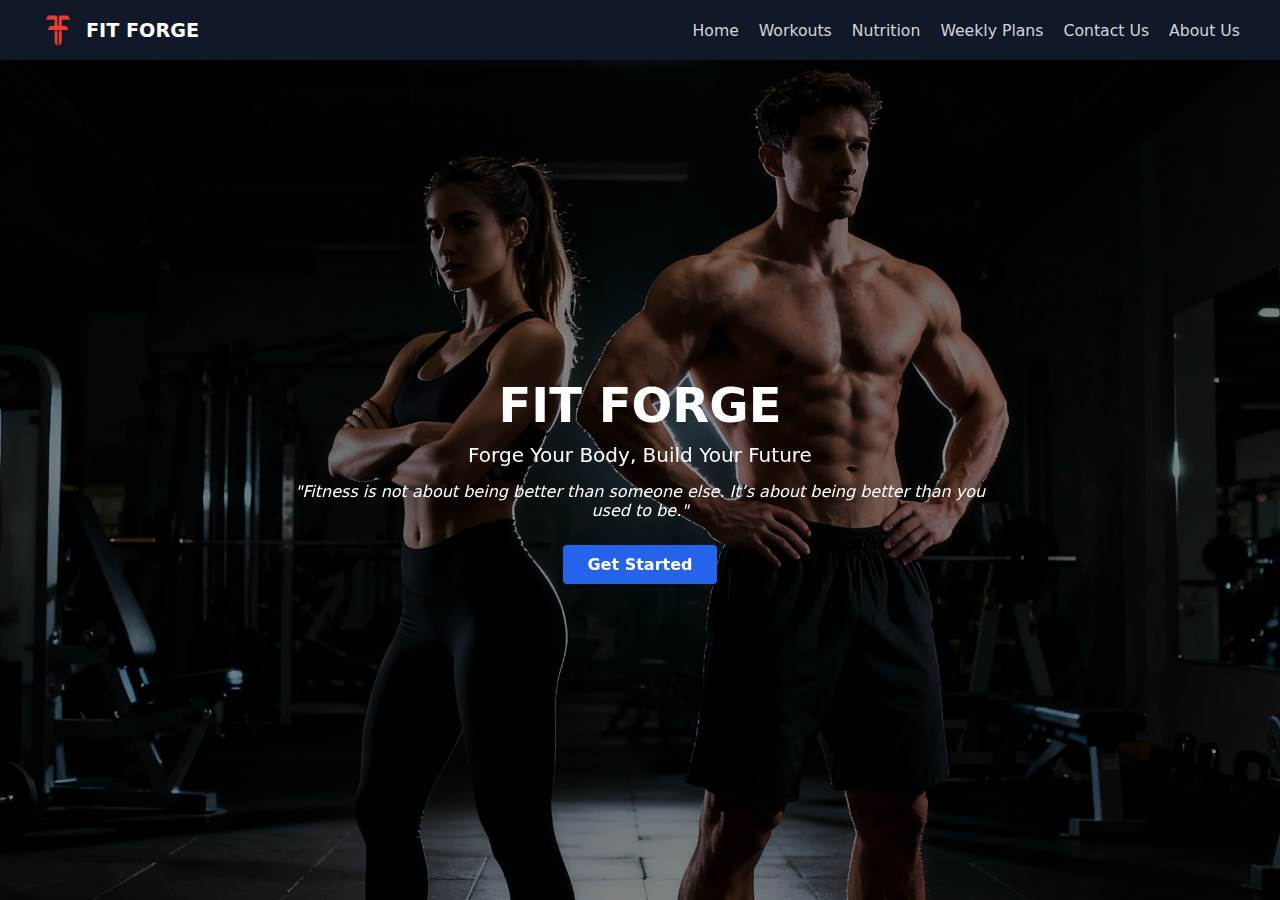
<file: index.html>
<!DOCTYPE html>
<html lang="en">
<head>
  <meta charset="UTF-8" />
  <meta name="viewport" content="width=device-width, initial-scale=1" />
  <title>FIT FORGE - Home</title>
  <link rel="icon" href="favicon.ico" />
  <link rel="stylesheet" href="style.css" />
</head>
<body>
    

  <!-- Simple Header -->
  <header class="site-header">
    <div class="logo-area">
      <img src="Logo.png" alt="FIT FORGE logo">
      <span class="site-name">FIT FORGE</span>
    </div>
    <nav class="main-nav">
      <a href="index.html">Home</a>
      <a href="workouts.html">Workouts</a>
      <a href="nutrition.html">Nutrition</a>
      <a href="weekly-plans.html">Weekly Plans</a>
      <a href="contact.html">Contact Us</a>
      <a href="about.html">About Us</a>
    </nav>
  </header>

  <!-- Simple Main / Hero Section -->
  <main>
    <section class="hero">
      <div class="hero-content">
        <h1>FIT FORGE</h1>
        <p class="tagline">Forge Your Body, Build Your Future</p>
        <p class="quote">
          "Fitness is not about being better than someone else. It’s about being better than you used to be."
        </p>
        <a href="workouts.html" class="btn-primary">Get Started</a>
      </div>
    </section>
  </main>

</body>
</html>
</file>
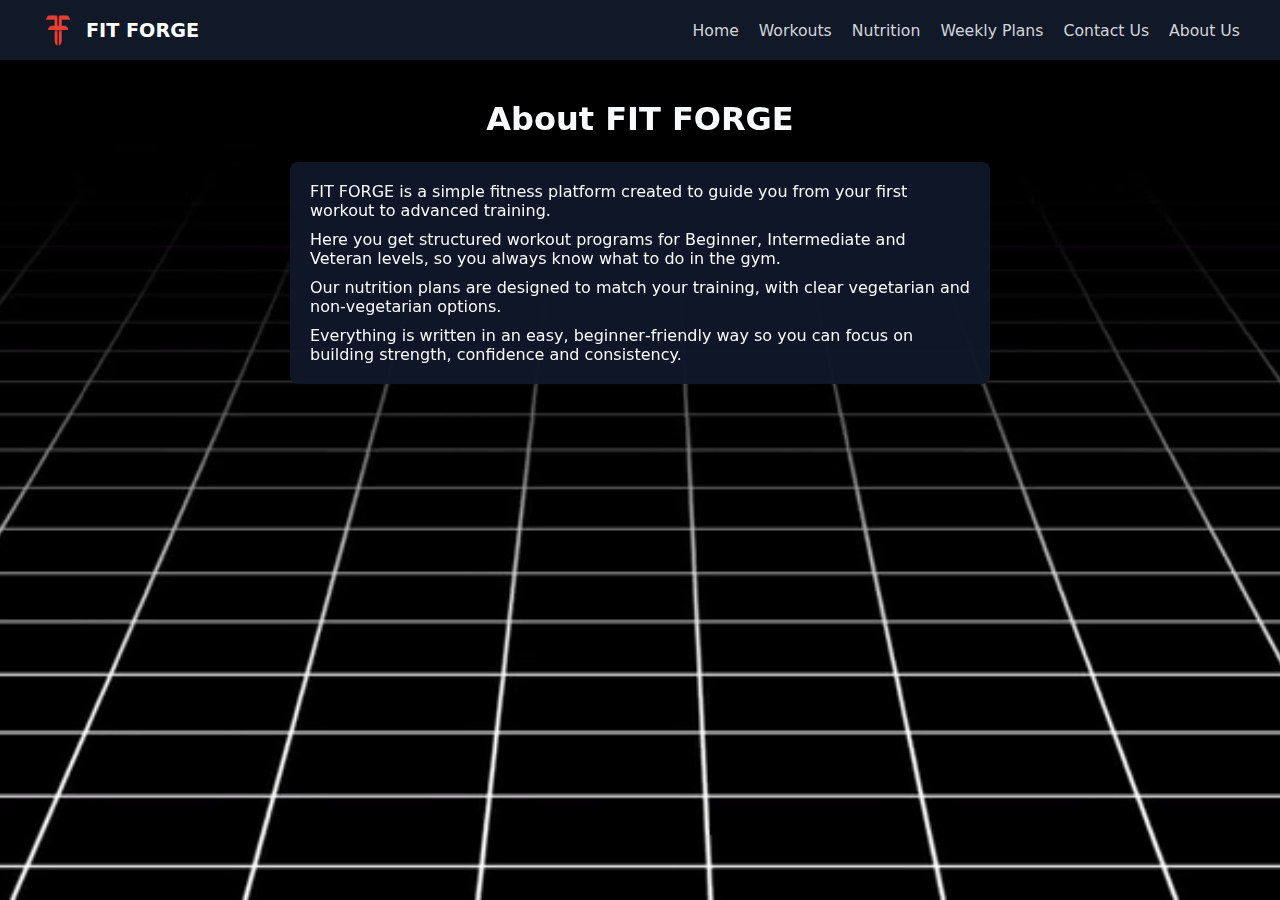
<file: about.html>
<!DOCTYPE html>
<html lang="en">
<head>
  <meta charset="UTF-8" />
  <meta name="viewport" content="width=device-width, initial-scale=1" />
  <title>FIT FORGE - About Us</title>
  <link rel="icon" href="favicon.ico"/>
  <link rel="stylesheet" href="style.css" />
</head>
<body>

        <!-- Fullscreen background video -->
<video class="bg-video" autoplay muted loop playsinline>
  <source src="bg1.mp4" type="video/mp4">
  <!-- Fallback text -->
  Your browser does not support HTML5 video.
</video>


  <header class="site-header">
    <div class="logo-area">
      <img src="Logo.png" alt="FIT FORGE logo">
      <span class="site-name">FIT FORGE</span>
    </div>
    <nav class="main-nav">
      <a href="index.html">Home</a>
      <a href="workouts.html">Workouts</a>
      <a href="nutrition.html">Nutrition</a>
      <a href="weekly-plans.html">Weekly Plans</a>
      <a href="contact.html">Contact Us</a>
      <a href="about.html">About Us</a>
    </nav>
  </header>

  <main class="page-wrapper">
    <h1 class="page-title">About FIT FORGE</h1>

    <section class="about-text">
      <p>FIT FORGE is a simple fitness platform created to guide you from your first workout to advanced training.</p>
      <p>Here you get structured workout programs for Beginner, Intermediate and Veteran levels, so you always know what to do in the gym.</p>
      <p>Our nutrition plans are designed to match your training, with clear vegetarian and non‑vegetarian options.</p>
      <p>Everything is written in an easy, beginner‑friendly way so you can focus on building strength, confidence and consistency.</p>
    </section>
  </main>

</body>
</html>
</file>
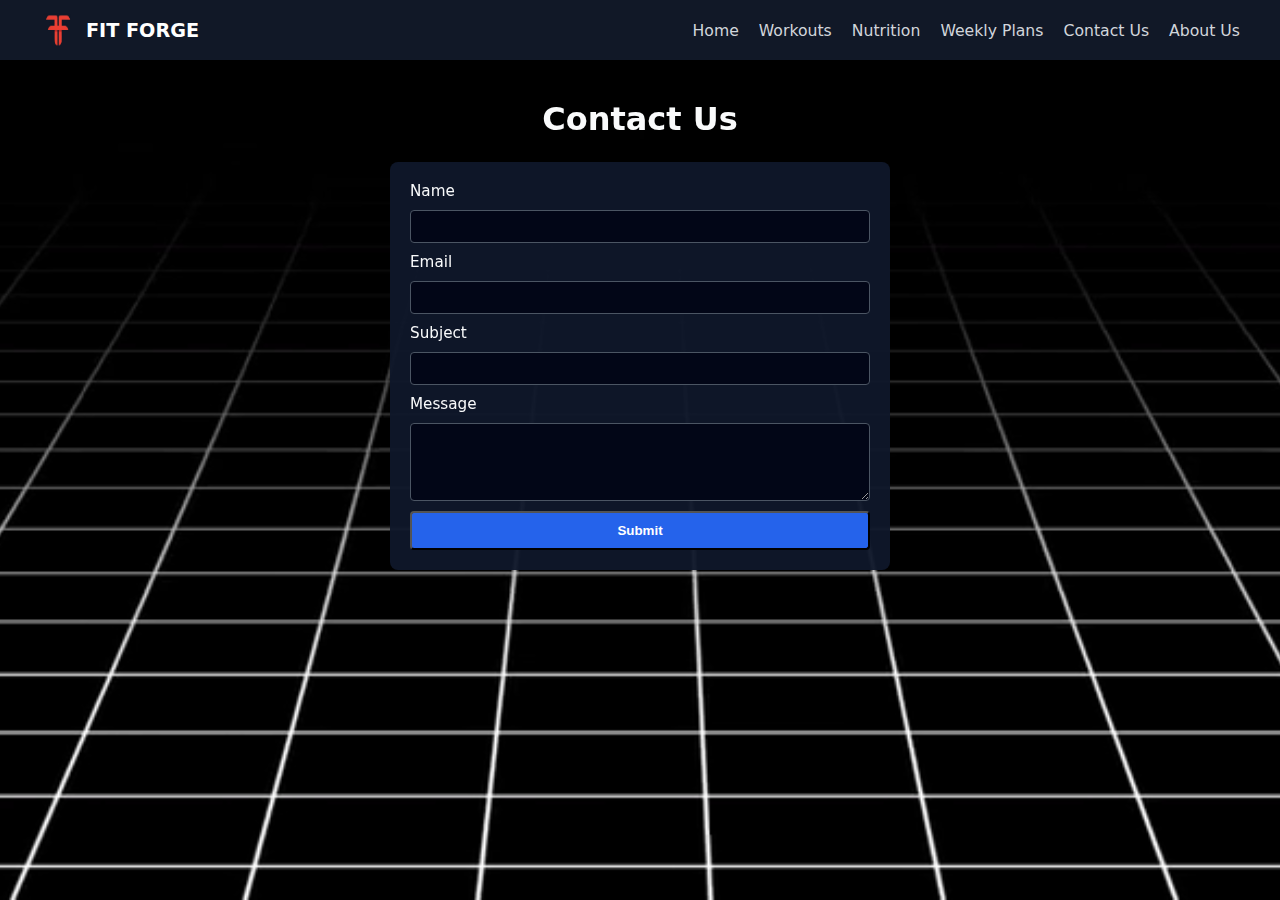
<file: contact.html>
<!DOCTYPE html>
<html lang="en">
<head>
  <meta charset="UTF-8" />
  <meta name="viewport" content="width=device-width, initial-scale=1" />
  <title>FIT FORGE - Contact Us</title>
  <link rel="icon" href="favicon.ico" />
  <link rel="stylesheet" href="style.css" />
</head>
<body>

        <!-- Fullscreen background video -->
<video class="bg-video" autoplay muted loop playsinline>
  <source src="bg1.mp4" type="video/mp4">
  <!-- Fallback text -->
  Your browser does not support HTML5 video.
</video>


  <header class="site-header">
    <div class="logo-area">
      <img src="Logo.png" alt="FIT FORGE logo">
      <span class="site-name">FIT FORGE</span>
    </div>
    <nav class="main-nav">
      <a href="index.html">Home</a>
      <a href="workouts.html">Workouts</a>
      <a href="nutrition.html">Nutrition</a>
      <a href="weekly-plans.html">Weekly Plans</a>
      <a href="contact.html">Contact Us</a>
      <a href="about.html">About Us</a>
    </nav>
  </header>

  <main class="page-wrapper">
    <h1 class="page-title">Contact Us</h1>

    <form id="contactForm" class="contact-form">
      <label for="name">Name</label>
      <input id="name" type="text" required>

      <label for="email">Email</label>
      <input id="email" type="email" required>

      <label for="subject">Subject</label>
      <input id="subject" type="text" required>

      <label for="message">Message</label>
      <textarea id="message" rows="4" required></textarea>

      <button type="submit" class="btn-primary">Submit</button>
      <p id="successMsg" class="success-msg hidden">Form submitted successfully!</p>
    </form>
  </main>

  <script>
    const form = document.getElementById('contactForm');
    const successMsg = document.getElementById('successMsg');

    form.addEventListener('submit', function (e) {
      e.preventDefault();
      if (form.checkValidity()) {
        successMsg.classList.remove('hidden');
        form.reset();
      }
    });
  </script>

</body>
</html>
</file>
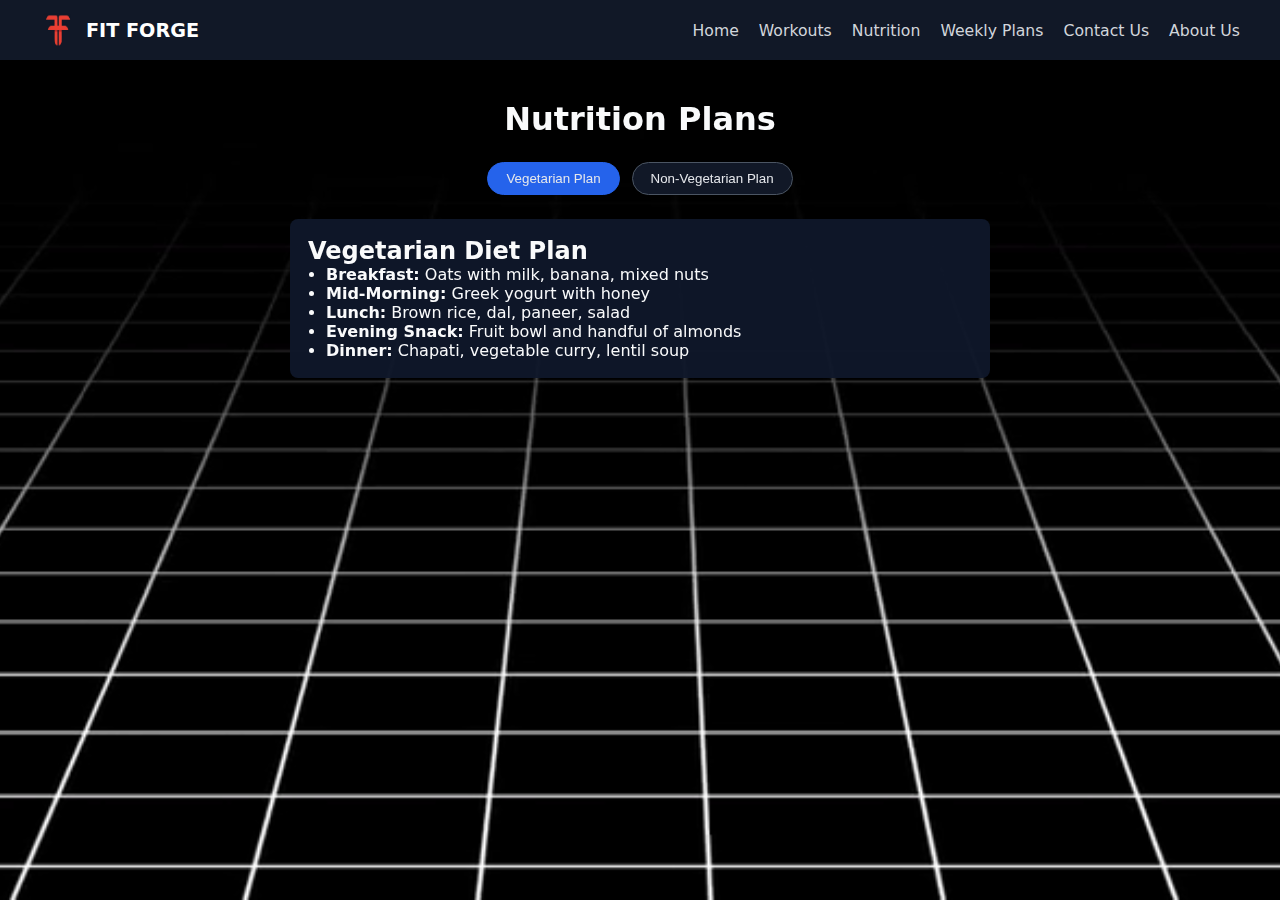
<file: nutrition.html>
<!DOCTYPE html>
<html lang="en">
<head>
  <meta charset="UTF-8" />
  <meta name="viewport" content="width=device-width, initial-scale=1" />
  <title>FIT FORGE - Nutrition</title>
  <link rel="icon" href="favicon.ico" />
  <link rel="stylesheet" href="style.css" />
</head>
<body>

        <!-- Fullscreen background video -->
<video class="bg-video" autoplay muted loop playsinline>
  <source src="bg1.mp4" type="video/mp4">
  <!-- Fallback text -->
  Your browser does not support HTML5 video.
</video>


  <header class="site-header">
    <div class="logo-area">
      <img src="Logo.png" alt="FIT FORGE logo">
      <span class="site-name">FIT FORGE</span>
    </div>
    <nav class="main-nav">
      <a href="index.html">Home</a>
      <a href="workouts.html">Workouts</a>
      <a href="nutrition.html">Nutrition</a>
      <a href="weekly-plans.html">Weekly Plans</a>
      <a href="contact.html">Contact Us</a>
      <a href="about.html">About Us</a>
    </nav>
  </header>

  <main class="page-wrapper">
    <h1 class="page-title">Nutrition Plans</h1>

    <!-- Switch buttons -->
    <div class="diet-switch">
      <button id="btn-veg" class="diet-btn active">Vegetarian Plan</button>
      <button id="btn-nonveg" class="diet-btn">Non‑Vegetarian Plan</button>
    </div>

    <!-- Vegetarian plan -->
    <section id="veg-plan" class="diet-plan">
      <h2>Vegetarian Diet Plan</h2>
      <ul>
        <li><strong>Breakfast:</strong> Oats with milk, banana, mixed nuts</li>
        <li><strong>Mid‑Morning:</strong> Greek yogurt with honey</li>
        <li><strong>Lunch:</strong> Brown rice, dal, paneer, salad</li>
        <li><strong>Evening Snack:</strong> Fruit bowl and handful of almonds</li>
        <li><strong>Dinner:</strong> Chapati, vegetable curry, lentil soup</li>
      </ul>
    </section>

    <!-- Non‑vegetarian plan -->
    <section id="nonveg-plan" class="diet-plan hidden">
      <h2>Non‑Vegetarian Diet Plan</h2>
      <ul>
        <li><strong>Breakfast:</strong> Scrambled eggs, whole‑wheat toast, fruit</li>
        <li><strong>Mid‑Morning:</strong> Whey protein shake</li>
        <li><strong>Lunch:</strong> Grilled chicken, brown rice, vegetables</li>
        <li><strong>Evening Snack:</strong> Boiled eggs and nuts</li>
        <li><strong>Dinner:</strong> Fish or chicken with salad and soup</li>
      </ul>
    </section>
  </main>

  <script>
    // Simple toggle between veg / non‑veg
    const btnVeg = document.getElementById('btn-veg');
    const btnNonVeg = document.getElementById('btn-nonveg');
    const vegPlan = document.getElementById('veg-plan');
    const nonvegPlan = document.getElementById('nonveg-plan');

    btnVeg.addEventListener('click', () => {
      btnVeg.classList.add('active');
      btnNonVeg.classList.remove('active');
      vegPlan.classList.remove('hidden');
      nonvegPlan.classList.add('hidden');
    });

    btnNonVeg.addEventListener('click', () => {
      btnNonVeg.classList.add('active');
      btnVeg.classList.remove('active');
      nonvegPlan.classList.remove('hidden');
      vegPlan.classList.add('hidden');
    });
  </script>

</body>
</html>
</file>
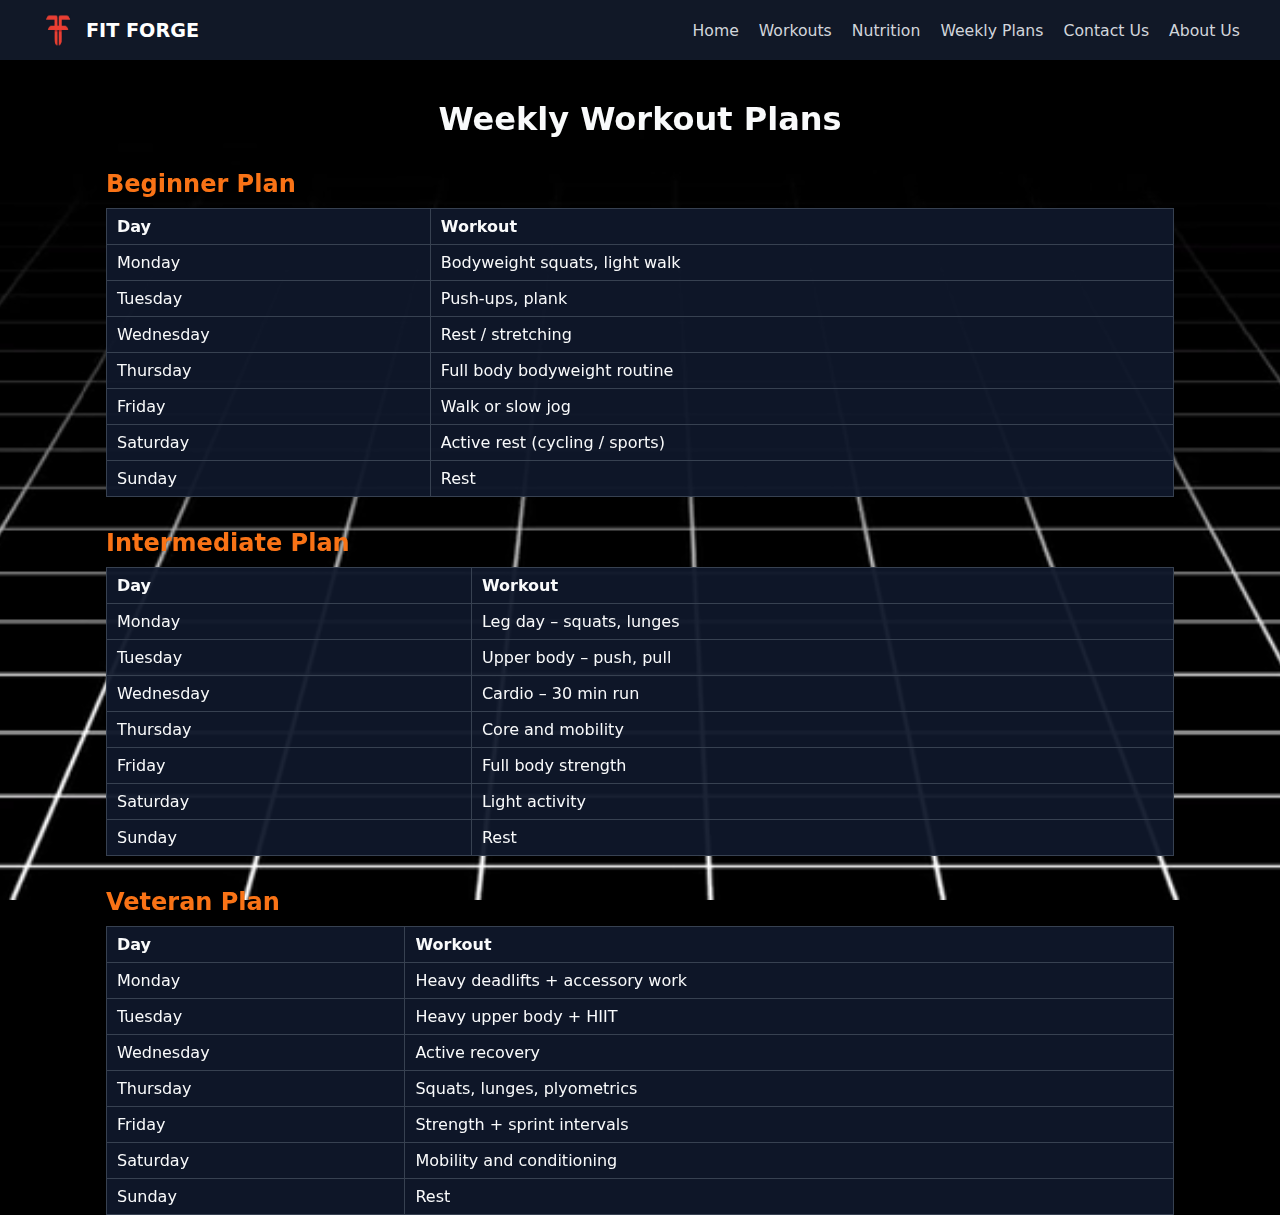
<file: weekly-plans.html>
<!DOCTYPE html>
<html lang="en">
<head>
  <meta charset="UTF-8" />
  <meta name="viewport" content="width=device-width, initial-scale=1" />
  <title>FIT FORGE - Weekly Plans</title>
  <link rel="icon" href="favicon.ico" />
  <link rel="stylesheet" href="style.css" />
</head>
<body>

        <!-- Fullscreen background video -->
<video class="bg-video" autoplay muted loop playsinline>
  <source src="bg1.mp4" type="video/mp4">
  <!-- Fallback text -->
  Your browser does not support HTML5 video.
</video>


  <header class="site-header">
    <div class="logo-area">
      <img src="Logo.png" alt="FIT FORGE logo">
      <span class="site-name">FIT FORGE</span>
    </div>
    <nav class="main-nav">
      <a href="index.html">Home</a>
      <a href="workouts.html">Workouts</a>
      <a href="nutrition.html">Nutrition</a>
      <a href="weekly-plans.html">Weekly Plans</a>
      <a href="contact.html">Contact Us</a>
      <a href="about.html">About Us</a>
    </nav>
  </header>

  <main class="page-wrapper">
    <h1 class="page-title">Weekly Workout Plans</h1>

    <section class="plan-section">
      <h2>Beginner Plan</h2>
      <table class="plan-table">
        <tr><th>Day</th><th>Workout</th></tr>
        <tr><td>Monday</td><td>Bodyweight squats, light walk</td></tr>
        <tr><td>Tuesday</td><td>Push-ups, plank</td></tr>
        <tr><td>Wednesday</td><td>Rest / stretching</td></tr>
        <tr><td>Thursday</td><td>Full body bodyweight routine</td></tr>
        <tr><td>Friday</td><td>Walk or slow jog</td></tr>
        <tr><td>Saturday</td><td>Active rest (cycling / sports)</td></tr>
        <tr><td>Sunday</td><td>Rest</td></tr>
      </table>
    </section>

    <section class="plan-section">
      <h2>Intermediate Plan</h2>
      <table class="plan-table">
        <tr><th>Day</th><th>Workout</th></tr>
        <tr><td>Monday</td><td>Leg day – squats, lunges</td></tr>
        <tr><td>Tuesday</td><td>Upper body – push, pull</td></tr>
        <tr><td>Wednesday</td><td>Cardio – 30 min run</td></tr>
        <tr><td>Thursday</td><td>Core and mobility</td></tr>
        <tr><td>Friday</td><td>Full body strength</td></tr>
        <tr><td>Saturday</td><td>Light activity</td></tr>
        <tr><td>Sunday</td><td>Rest</td></tr>
      </table>
    </section>

    <section class="plan-section">
      <h2>Veteran Plan</h2>
      <table class="plan-table">
        <tr><th>Day</th><th>Workout</th></tr>
        <tr><td>Monday</td><td>Heavy deadlifts + accessory work</td></tr>
        <tr><td>Tuesday</td><td>Heavy upper body + HIIT</td></tr>
        <tr><td>Wednesday</td><td>Active recovery</td></tr>
        <tr><td>Thursday</td><td>Squats, lunges, plyometrics</td></tr>
        <tr><td>Friday</td><td>Strength + sprint intervals</td></tr>
        <tr><td>Saturday</td><td>Mobility and conditioning</td></tr>
        <tr><td>Sunday</td><td>Rest</td></tr>
      </table>
    </section>
  </main>

</body>
</html>
</file>
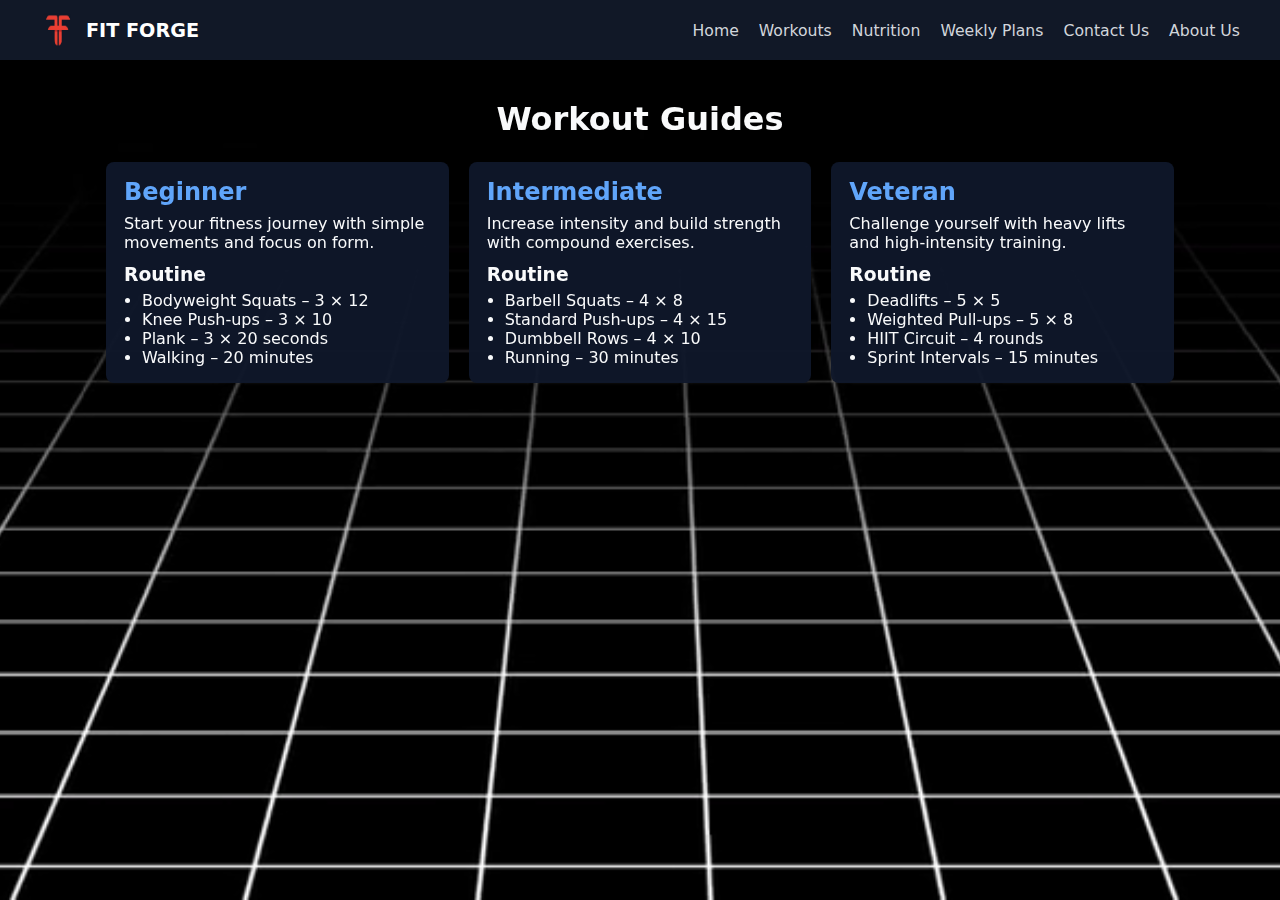
<file: workouts.html>
<!DOCTYPE html>
<html lang="en">
<head>
  <meta charset="UTF-8" />
  <meta name="viewport" content="width=device-width, initial-scale=1" />
  <title>FIT FORGE - Workouts</title>
  <link rel="icon" href="favicon.ico" />
  <link rel="stylesheet" href="style.css" />
</head>
<body>

        <!-- Fullscreen background video -->
<video class="bg-video" autoplay muted loop playsinline>
  <source src="bg1.mp4" type="video/mp4">
  <!-- Fallback text -->
  Your browser does not support HTML5 video.
</video>


  <header class="site-header">
    <div class="logo-area">
      <img src="Logo.png" alt="FIT FORGE logo">
      <span class="site-name">FIT FORGE</span>
    </div>
    <nav class="main-nav">
      <a href="index.html">Home</a>
      <a href="workouts.html">Workouts</a>
      <a href="nutrition.html">Nutrition</a>
      <a href="weekly-plans.html">Weekly Plans</a>
      <a href="contact.html">Contact Us</a>
      <a href="about.html">About Us</a>
    </nav>
  </header>

  <main class="page-wrapper">
    <h1 class="page-title">Workout Guides</h1>

    <section class="card-grid">
      <article class="info-card">
        <h2>Beginner</h2>
        <p>Start your fitness journey with simple movements and focus on form.</p>
        <h3>Routine</h3>
        <ul>
          <li>Bodyweight Squats – 3 × 12</li>
          <li>Knee Push-ups – 3 × 10</li>
          <li>Plank – 3 × 20 seconds</li>
          <li>Walking – 20 minutes</li>
        </ul>
      </article>

      <article class="info-card">
        <h2>Intermediate</h2>
        <p>Increase intensity and build strength with compound exercises.</p>
        <h3>Routine</h3>
        <ul>
          <li>Barbell Squats – 4 × 8</li>
          <li>Standard Push-ups – 4 × 15</li>
          <li>Dumbbell Rows – 4 × 10</li>
          <li>Running – 30 minutes</li>
        </ul>
      </article>

      <article class="info-card">
        <h2>Veteran</h2>
        <p>Challenge yourself with heavy lifts and high‑intensity training.</p>
        <h3>Routine</h3>
        <ul>
          <li>Deadlifts – 5 × 5</li>
          <li>Weighted Pull-ups – 5 × 8</li>
          <li>HIIT Circuit – 4 rounds</li>
          <li>Sprint Intervals – 15 minutes</li>
        </ul>
      </article>
    </section>
  </main>

</body>
</html>
</file>
<file: style.css>
/* ===== Global Reset ===== [web:11] */
*,
*::before,
*::after {
  margin: 0;
  padding: 0;
  box-sizing: border-box;
}

html, body {
  height: 100%;
}

/* ===== Base Body ===== */
body {
  font-family: system-ui, -apple-system, BlinkMacSystemFont, "Segoe UI", sans-serif;
  background-color: #000;           /* no white outline */
  color: #e5e7eb;
}

/* ===== Header ===== */
.site-header {
  display: flex;
  align-items: center;
  justify-content: space-between;
  padding: 12px 40px;
  background-color: #111827;
  color: #ffffff;
  position: sticky;
  top: 0;
  z-index: 100;
}

.logo-area {
  display: flex;
  align-items: center;
  gap: 10px;
}

.logo-area img {
  width: 36px;
  height: 36px;
}

.site-name {
  font-size: 1.2rem;
  font-weight: 600;
}

.main-nav {
  display: flex;
  gap: 20px;
}

.main-nav a {
  color: #d1d5db;
  text-decoration: none;
  font-size: 0.98rem;
}

.main-nav a:hover {
  color: #ffffff;
}

/* Mobile header */
@media (max-width: 768px) {
  .site-header {
    flex-direction: column;
    align-items: flex-start;
    padding: 10px 16px;
  }
  .main-nav {
    flex-wrap: wrap;
    gap: 12px;
    margin-top: 8px;
  }
}

/* ===== Hero (Home) ===== */
.hero {
  min-height: calc(100vh - 60px); /* viewport minus header approx */
  background: url("fitr.png") center center / cover no-repeat; /* put your image here */
  position: relative;
  display: flex;
  align-items: center;
  justify-content: center;
  text-align: center;
  padding: 40px 20px;
  color: #ffffff;
}

/* dark overlay to keep text readable */
.hero::before {
  content: "";
  position: absolute;
  inset: 0;
  background: rgba(0, 0, 0, 0.45);
  z-index: 0;
}

.hero-content {
  position: relative;
  z-index: 1;
  max-width: 700px;
}

.hero-content h1 {
  font-size: 3rem;
  margin-bottom: 10px;
}

.hero-content .tagline {
  font-size: 1.25rem;
  margin-bottom: 15px;
}

.hero-content .quote {
  font-size: 1rem;
  font-style: italic;
  margin-bottom: 25px;
}

/* Button */
.btn-primary {
  display: inline-block;
  padding: 10px 24px;
  background-color: #2563eb;
  color: #ffffff;
  border-radius: 4px;
  text-decoration: none;
  font-weight: 600;
}

.btn-primary:hover {
  background-color: #1d4ed8;
}

/* Smaller screens */
@media (max-width: 600px) {
  .hero-content h1 {
    font-size: 2.2rem;
  }
  .hero-content .tagline {
    font-size: 1.1rem;
  }
  .hero-content .quote {
    font-size: 0.95rem;
  }
}

/* ===== Generic Page Layout (inner pages) ===== */
.page-wrapper {
  max-width: 1100px;
  margin: 40px auto;
  padding: 0 16px;
  color: #f9fafb;
}

.page-title {
  font-size: 2rem;
  margin-bottom: 24px;
  text-align: center;
}

/* ===== Workouts cards ===== */
.card-grid {
  display: grid;
  grid-template-columns: repeat(auto-fit, minmax(260px, 1fr));
  gap: 20px;
}

.info-card {
  background: rgba(15, 23, 42, 0.95);
  border-radius: 8px;
  padding: 16px 18px;
}

.info-card h2 {
  margin-bottom: 8px;
  color: #60a5fa;
}

.info-card h3 {
  margin-top: 12px;
  margin-bottom: 6px;
}

.info-card ul {
  margin-left: 18px;
  list-style: disc;
}

/* ===== Nutrition toggle ===== */
.diet-switch {
  display: flex;
  gap: 12px;
  justify-content: center;
  margin-bottom: 24px;
  flex-wrap: wrap;
}

.diet-btn {
  padding: 8px 18px;
  border-radius: 20px;
  border: 1px solid #4b5563;
  background: #111827;
  color: #e5e7eb;
  cursor: pointer;
}

.diet-btn.active {
  background: #2563eb;
  border-color: #2563eb;
}

.diet-plan {
  max-width: 700px;
  margin: 0 auto;
  background: rgba(15, 23, 42, 0.95);
  padding: 18px;
  border-radius: 8px;
}

.diet-plan ul {
  margin-left: 18px;
  list-style: disc;
}

.hidden {
  display: none;
}

/* ===== Weekly tables ===== */
.plan-section {
  margin-top: 32px;
}

.plan-section h2 {
  color: #f97316;
}

.plan-table {
  width: 100%;
  border-collapse: collapse;
  margin-top: 10px;
  background: rgba(15, 23, 42, 0.95);
}

.plan-table th,
.plan-table td {
  border: 1px solid #374151;
  padding: 8px 10px;
  text-align: left;
}

/* ===== Contact form ===== */
.contact-form {
  max-width: 500px;
  margin: 0 auto;
  background: rgba(15, 23, 42, 0.95);
  padding: 20px;
  border-radius: 8px;
  display: flex;
  flex-direction: column;
  gap: 10px;
}

.contact-form label {
  font-size: 0.95rem;
}

.contact-form input,
.contact-form textarea {
  padding: 8px 10px;
  border-radius: 4px;
  border: 1px solid #4b5563;
  background: #020617;
  color: #f9fafb;
}

.contact-form input:focus,
.contact-form textarea:focus {
  outline: 1px solid #2563eb;
}

.success-msg {
  margin-top: 8px;
  color: #22c55e;
  font-size: 0.95rem;
}

/* ===== About page ===== */
.about-text {
  max-width: 700px;
  margin: 0 auto;
  background: rgba(15, 23, 42, 0.95);
  padding: 20px;
  border-radius: 8px;
}

.about-text p + p {
  margin-top: 10px;
}


/* Fullscreen background video */
.bg-video {
  position: fixed;      /* stay behind on scroll */
  top: 0;
  left: 0;
  width: 100%;
  height: 100%;
  object-fit: cover;    /* act like background-size: cover */
  z-index: -1;          /* behind everything */
}

/* Optional: dark overlay to make text readable */
body::before {
  content: "";
  position: fixed;
  inset: 0;
  background: rgba(0, 0, 0, 0.45);
  z-index: -1;
}
</file>
